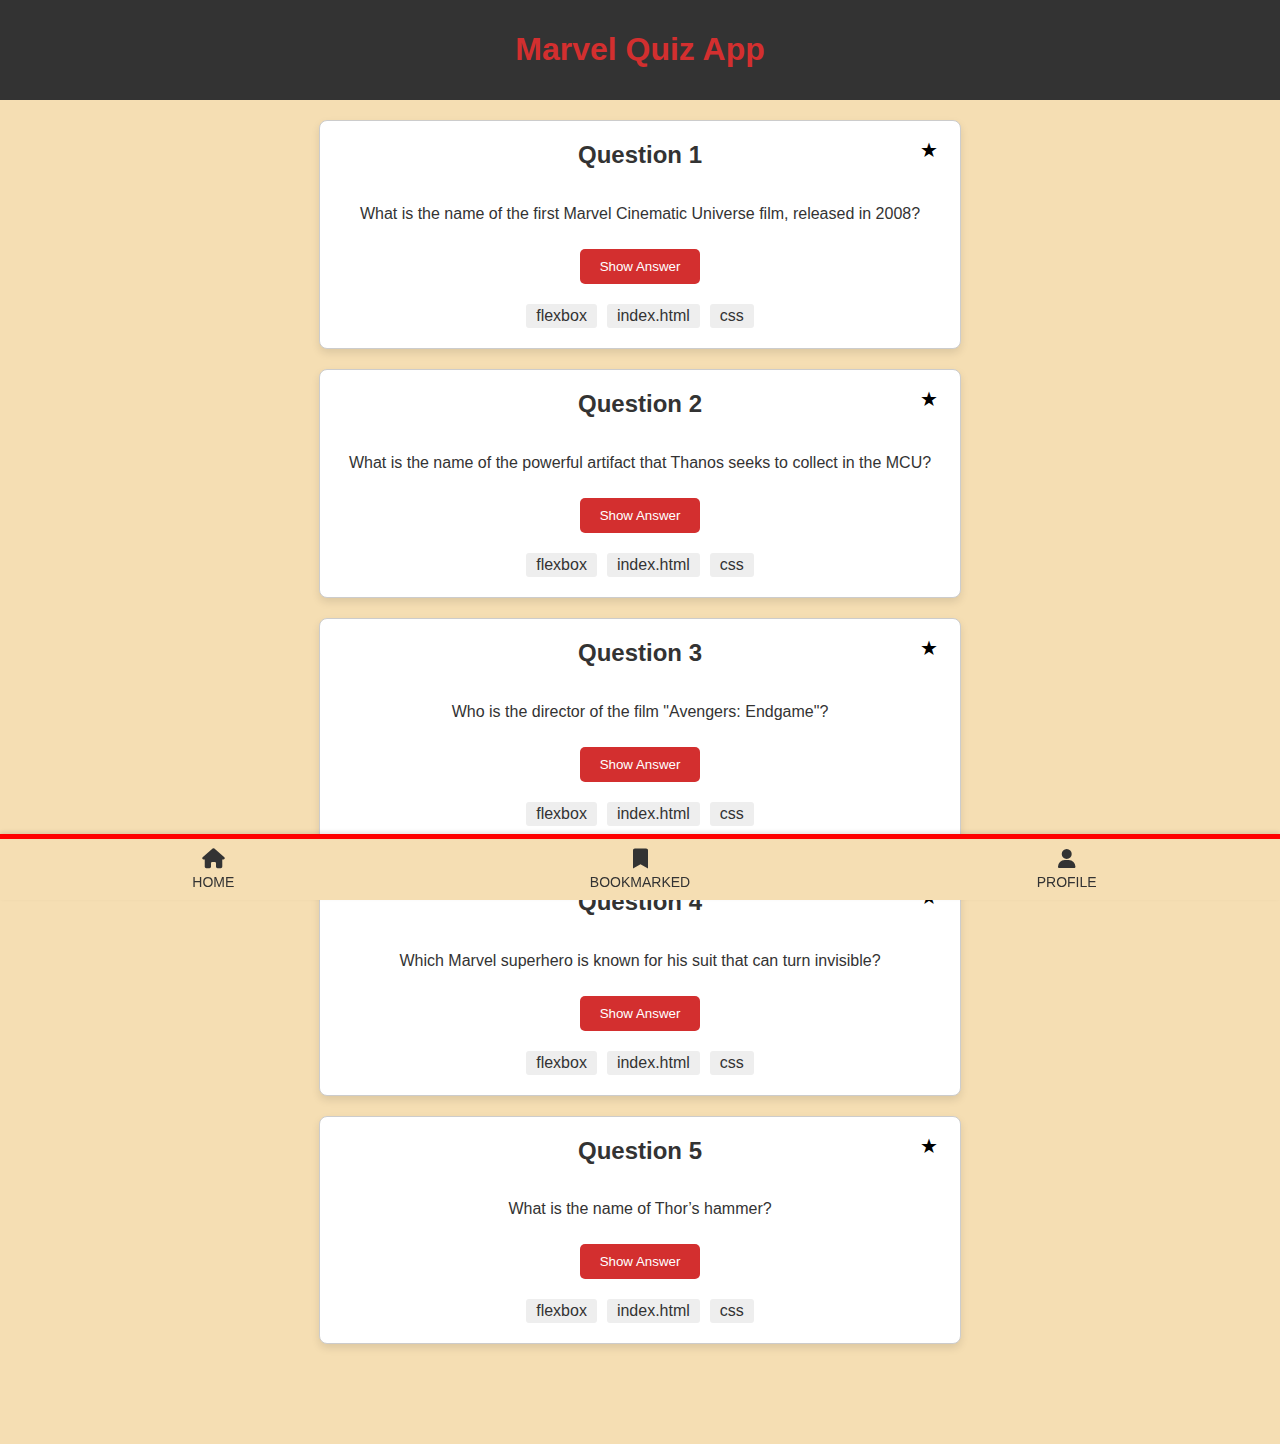
<file: index.html>
<!DOCTYPE html>
<html lang="en">
  <head>
    <meta charset="UTF-8" />
    <meta name="viewport" content="width=device-width, initial-scale=1.0" />
    <title>Marvel Quiz App</title>
    <link rel="stylesheet" href="css/styles.css" />
    <link
      rel="stylesheet"
      href="https://cdnjs.cloudflare.com/ajax/libs/font-awesome/6.0.0-beta3/css/all.min.css"
    />
  </head>
  <body>
    <div class="title">
      <h1>Marvel Quiz App</h1>
    </div>

    <!-- Home Section -->
    <div id="home" class="content-section">
      <!-- Question 1 -->
      <div class="question-card" data-id="1">
        <div class="bookmark" onclick="toggleBookmark(1)">&#9733;</div>
        <h2>Question 1</h2>
        <p>
          What is the name of the first Marvel Cinematic Universe film, released
          in 2008?
        </p>
        <button onclick="showAnswer('answer1')">Show Answer</button>
        <p id="answer1" class="hidden">Iron Man</p>
        <div class="tags">
          <span class="tag">flexbox</span>
          <span class="tag">index.html</span>
          <span class="tag">css</span>
        </div>
      </div>

      <!-- Question 2 -->
      <div class="question-card" data-id="2">
        <div class="bookmark" onclick="toggleBookmark(2)">&#9733;</div>
        <h2>Question 2</h2>
        <p>
          What is the name of the powerful artifact that Thanos seeks to collect
          in the MCU?
        </p>
        <button onclick="showAnswer('answer2')">Show Answer</button>
        <p id="answer2" class="hidden">Infinity Stones</p>
        <div class="tags">
          <span class="tag">flexbox</span>
          <span class="tag">index.html</span>
          <span class="tag">css</span>
        </div>
      </div>

      <!-- Question 3 -->
      <div class="question-card" data-id="3">
        <div class="bookmark" onclick="toggleBookmark(3)">&#9733;</div>
        <h2>Question 3</h2>
        <p>Who is the director of the film "Avengers: Endgame"?</p>
        <button onclick="showAnswer('answer3')">Show Answer</button>
        <p id="answer3" class="hidden">Anthony and Joe Russo</p>
        <div class="tags">
          <span class="tag">flexbox</span>
          <span class="tag">index.html</span>
          <span class="tag">css</span>
        </div>
      </div>

      <!-- Question 4 -->
      <div class="question-card" data-id="4">
        <div class="bookmark" onclick="toggleBookmark(4)">&#9733;</div>
        <h2>Question 4</h2>
        <p>
          Which Marvel superhero is known for his suit that can turn invisible?
        </p>
        <button onclick="showAnswer('answer4')">Show Answer</button>
        <p id="answer4" class="hidden">Invisible Woman</p>
        <div class="tags">
          <span class="tag">flexbox</span>
          <span class="tag">index.html</span>
          <span class="tag">css</span>
        </div>
      </div>

      <!-- Question 5 -->
      <div class="question-card" data-id="5">
        <div class="bookmark" onclick="toggleBookmark(5)">&#9733;</div>
        <h2>Question 5</h2>
        <p>What is the name of Thor’s hammer?</p>
        <button onclick="showAnswer('answer5')">Show Answer</button>
        <p id="answer5" class="hidden">Mjolnir</p>
        <div class="tags">
          <span class="tag">flexbox</span>
          <span class="tag">index.html</span>
          <span class="tag">css</span>
        </div>
      </div>
    </div>

    <!-- footer? -->
    <footer>
      <nav>
        <ul class="navbar">
          <li>
            <a href="index.html"><i class="fas fa-home"></i> HOME</a>
          </li>
          <li>
            <a href="bookmarked.html"
              ><i class="fas fa-bookmark"></i> BOOKMARKED</a
            >
          </li>
          <li>
            <a href="profile.html"><i class="fas fa-user"></i> PROFILE</a>
          </li>
        </ul>
      </nav>
    </footer>

    <script src="js/scripts.js"></script>
  </body>
</html>
</file>
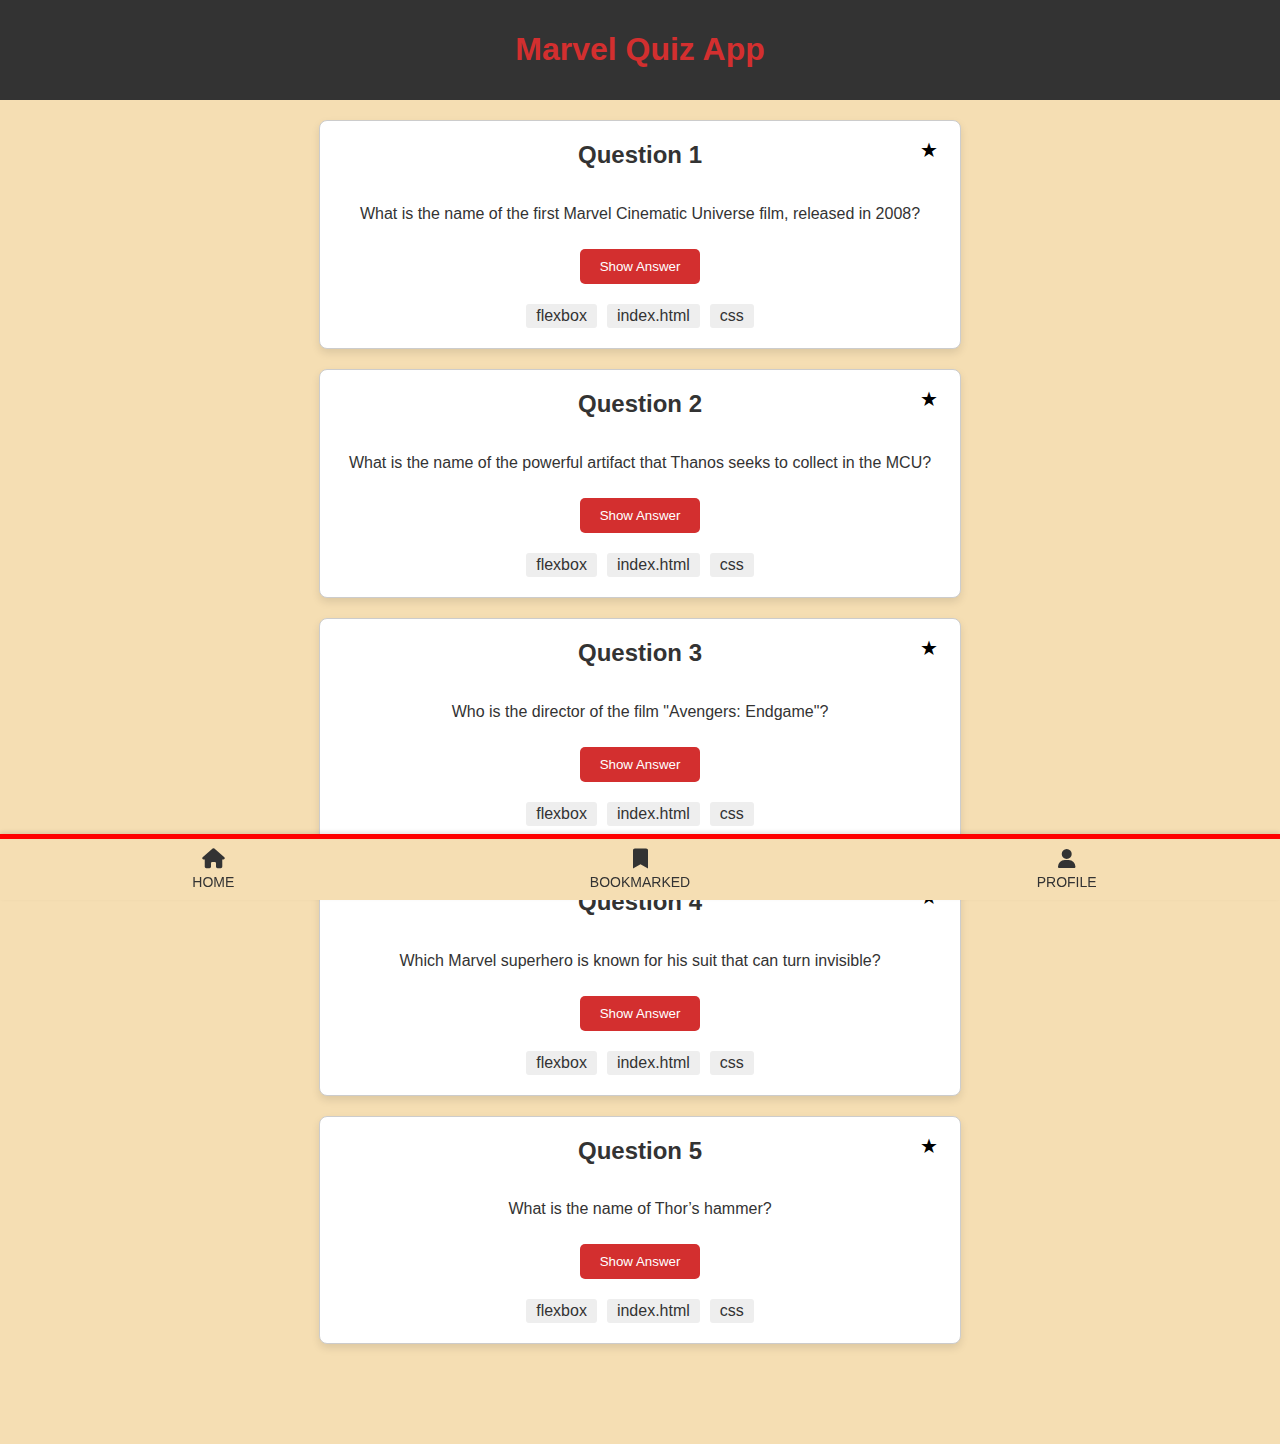
<file: bookmarked.html>
<!DOCTYPE html>
<html lang="en">
  <head>
    <meta charset="UTF-8" />
    <meta name="viewport" content="width=device-width, initial-scale=1.0" />
    <title>Marvel Quiz App</title>
    <link rel="stylesheet" href="css/styles.css" />
    <link
      rel="stylesheet"
      href="https://cdnjs.cloudflare.com/ajax/libs/font-awesome/6.0.0-beta3/css/all.min.css"
    />
  </head>
  <body>
    <div class="title">
      <h1>Marvel Quiz App</h1>
    </div>

    <!-- Home Section -->
    <div id="home" class="content-section">
      <!-- Question 1 -->
      <div class="question-card" data-id="1">
        <div class="bookmark" onclick="toggleBookmark(1)">&#9733;</div>
        <h2>Question 1</h2>
        <p>
          What is the name of the first Marvel Cinematic Universe film, released
          in 2008?
        </p>
        <button onclick="showAnswer('answer1')">Show Answer</button>
        <p id="answer1" class="hidden">Iron Man</p>
        <div class="tags">
          <span class="tag">flexbox</span>
          <span class="tag">index.html</span>
          <span class="tag">css</span>
        </div>
      </div>

      <!-- Question 2 -->
      <div class="question-card" data-id="2">
        <div class="bookmark" onclick="toggleBookmark(2)">&#9733;</div>
        <h2>Question 2</h2>
        <p>
          What is the name of the powerful artifact that Thanos seeks to collect
          in the MCU?
        </p>
        <button onclick="showAnswer('answer2')">Show Answer</button>
        <p id="answer2" class="hidden">Infinity Stones</p>
        <div class="tags">
          <span class="tag">flexbox</span>
          <span class="tag">index.html</span>
          <span class="tag">css</span>
        </div>
      </div>

      <!-- Question 3 -->
      <div class="question-card" data-id="3">
        <div class="bookmark" onclick="toggleBookmark(3)">&#9733;</div>
        <h2>Question 3</h2>
        <p>Who is the director of the film "Avengers: Endgame"?</p>
        <button onclick="showAnswer('answer3')">Show Answer</button>
        <p id="answer3" class="hidden">Anthony and Joe Russo</p>
        <div class="tags">
          <span class="tag">flexbox</span>
          <span class="tag">index.html</span>
          <span class="tag">css</span>
        </div>
      </div>

      <!-- Question 4 -->
      <div class="question-card" data-id="4">
        <div class="bookmark" onclick="toggleBookmark(4)">&#9733;</div>
        <h2>Question 4</h2>
        <p>
          Which Marvel superhero is known for his suit that can turn invisible?
        </p>
        <button onclick="showAnswer('answer4')">Show Answer</button>
        <p id="answer4" class="hidden">Invisible Woman</p>
        <div class="tags">
          <span class="tag">flexbox</span>
          <span class="tag">index.html</span>
          <span class="tag">css</span>
        </div>
      </div>

      <!-- Question 5 -->
      <div class="question-card" data-id="5">
        <div class="bookmark" onclick="toggleBookmark(5)">&#9733;</div>
        <h2>Question 5</h2>
        <p>What is the name of Thor’s hammer?</p>
        <button onclick="showAnswer('answer5')">Show Answer</button>
        <p id="answer5" class="hidden">Mjolnir</p>
        <div class="tags">
          <span class="tag">flexbox</span>
          <span class="tag">index.html</span>
          <span class="tag">css</span>
        </div>
      </div>
    </div>

    <footer>
      <nav>
        <ul class="navbar">
          <li>
            <a href="index.html"><i class="fas fa-home"></i> HOME</a>
          </li>
          <li>
            <a href="bookmarked.html"
              ><i class="fas fa-bookmark"></i> BOOKMARKED</a
            >
          </li>
          <li>
            <a href="profile.html"><i class="fas fa-user"></i> PROFILE</a>
          </li>
        </ul>
      </nav>
    </footer>

    <script src="js/scripts.js"></script>
  </body>
</html>
</file>
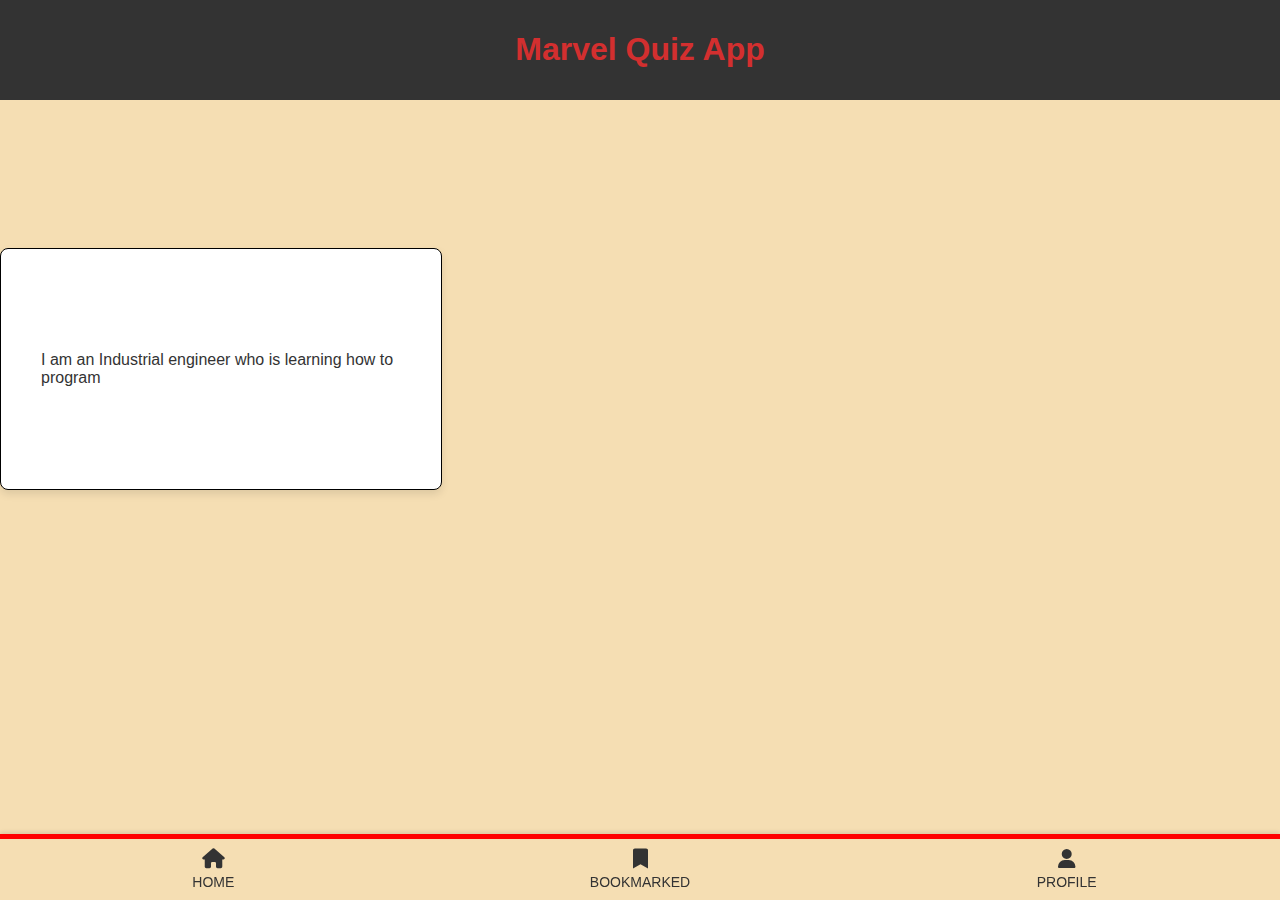
<file: profile.html>
<!DOCTYPE html>
<html lang="en">
  <head>
    <meta charset="UTF-8" />
    <meta name="viewport" content="width=device-width, initial-scale=1.0" />
    <title>Marvel Quiz App</title>
    <link rel="stylesheet" href="css/styles.css" />
    <link
      rel="stylesheet"
      href="https://cdnjs.cloudflare.com/ajax/libs/font-awesome/6.0.0-beta3/css/all.min.css"
    />
  </head>
  <body>
    <div class="title">
      <h1>Marvel Quiz App</h1>
    </div>

    <!-- footer? -->
    <footer>
      <nav>
        <ul class="navbar">
          <li>
            <a href="index.html"><i class="fas fa-home"></i> HOME</a>
          </li>
          <li>
            <a href="bookmarked.html"
              ><i class="fas fa-bookmark"></i> BOOKMARKED</a
            >
          </li>
          <li>
            <a href="profile.html"><i class="fas fa-user"></i> PROFILE</a>
          </li>
        </ul>
      </nav>
    </footer>

    <script src="js/scripts.js"></script>
  </body>
</html>

<!-- 
<div class="profile-page">
 <img
    id="profile-image"
    src="./images/default-profile.jpg"
    alt="Profile Image" 
    
  />
  <h2>About me</h2>
  <p>I am an Industrial engineer from South Africa</p>
</div>  -->

<div class="flexbox">
  <div class="about-me">
    <p>I am an Industrial engineer who is learning how to program</p>
  </div>
</div>
</file>
<file: css/styles.css>
body {
  font-family: Arial, sans-serif;
  background-color: wheat;
  color: #333;
  text-align: center;
  padding: 0px;
  padding-bottom: 80px; /* Adjust to ensure space for the footer */
  margin: 0;
; /* adjust border width and color*/
}

.title {
  margin-bottom: 20px;
  background-color: #333;
  padding: 10px; adjust /* paddind as needed */
}

h1 {
  color: #d32f2f;
}

.question-card {
  background-color: #fff;
  border: 1px solid #ccc;
  border-radius: 8px;
  box-shadow: 0 4px 8px rgba(0, 0, 0, 0.1);
  padding: 20px;
  margin: 20px auto;
  max-width: 600px;
  text-align: left;
  display: flex;
  flex-direction: column;
  align-items: center;
  position: relative;
}

.bookmark {
  position: absolute;
  top: 10px;
  right: 10px; /* Move to the top-right corner */
  background-color: transparent;
  color: black; /* Default color for unselected */
  border: 2px solid transparent; /* Default border color */
  padding: 5px 10px;
  border-radius: 3px;
  font-size: 20px;
  cursor: pointer;
  user-select: none;
}

.bookmark.selected {
  color: black; /* Color when selected */
  border-color: red; /* Red border when selected */
  background-color: white; /* Ensure background is white for contrast */
}

.question-card h2 {
  margin-top: 0;
}

.hidden {
  display: none;
}

button {
  background-color: #d32f2f;
  color: white;
  border: none;
  padding: 10px 20px;
  margin-top: 10px;
  cursor: pointer;
  border-radius: 5px;
}

button:hover {
  background-color: #a02828;
}

.tags {
  margin-top: 20px;
  display: flex;
  gap: 10px;
}

.tag {
  background-color: #eee;
  color: #333;
  padding: 3px 10px;
  border-radius: 3px;
}

footer {
  position: fixed;
  bottom: 0;
  width: 100%;
  background-color: wheat;
  border-top: 5px solid red;
  box-shadow: 0 -2px 4px rgba(0, 0, 0, 0.1);
  padding: 10px 0;
}


.navbar {
  list-style: none;
  display: flex;
  justify-content: space-around;
  margin: 0;
  padding: 0;
}

.navbar li {
  flex: 1;
  text-align: center;
}

.navbar a {
  text-decoration: none;
  color: #333;
  display: flex;
  flex-direction: column;
  align-items: center;
  font-size: 14px;
}

.navbar a i {
  font-size: 20px;
  margin-bottom: 5px;
}

.navbar a:hover {
  color: #d32f2f;
}

.navbar .active {
  color: #d32f2f; /* Highlight color for active link */
}

.content-section {
  display: none;
}

 #home {
  display: block;
} 

/* .profile-page {position: relative;} 

.profile-image {position:absolute;
top:0;
left:0;
width : 100px;
height: 100px;
border-radius: 50%;
overflow: hidden;}

.profile-image image {
width: 100%;
height:100%;
height:100%;
object-fit:cover;
} */
.about-me {display: flex;
  align-items: center;
  justify-content: flex-start;
  height: 50vh;
margin-left: 20px;}

.flexbox {background-color: #fff;
border: 1px solid black;
border-radius: 8px;
box-shadow: 0 4px 8px rgba(0, 0, 0, 0.1);
padding: 20px;
margin: 10px 0;
max-width: 400px;
max-height: 200px;
text-align: left;
display: flex;
flex-direction: column;
align-items: center;
position: absolute;
bottom: 400px;}
</file>
